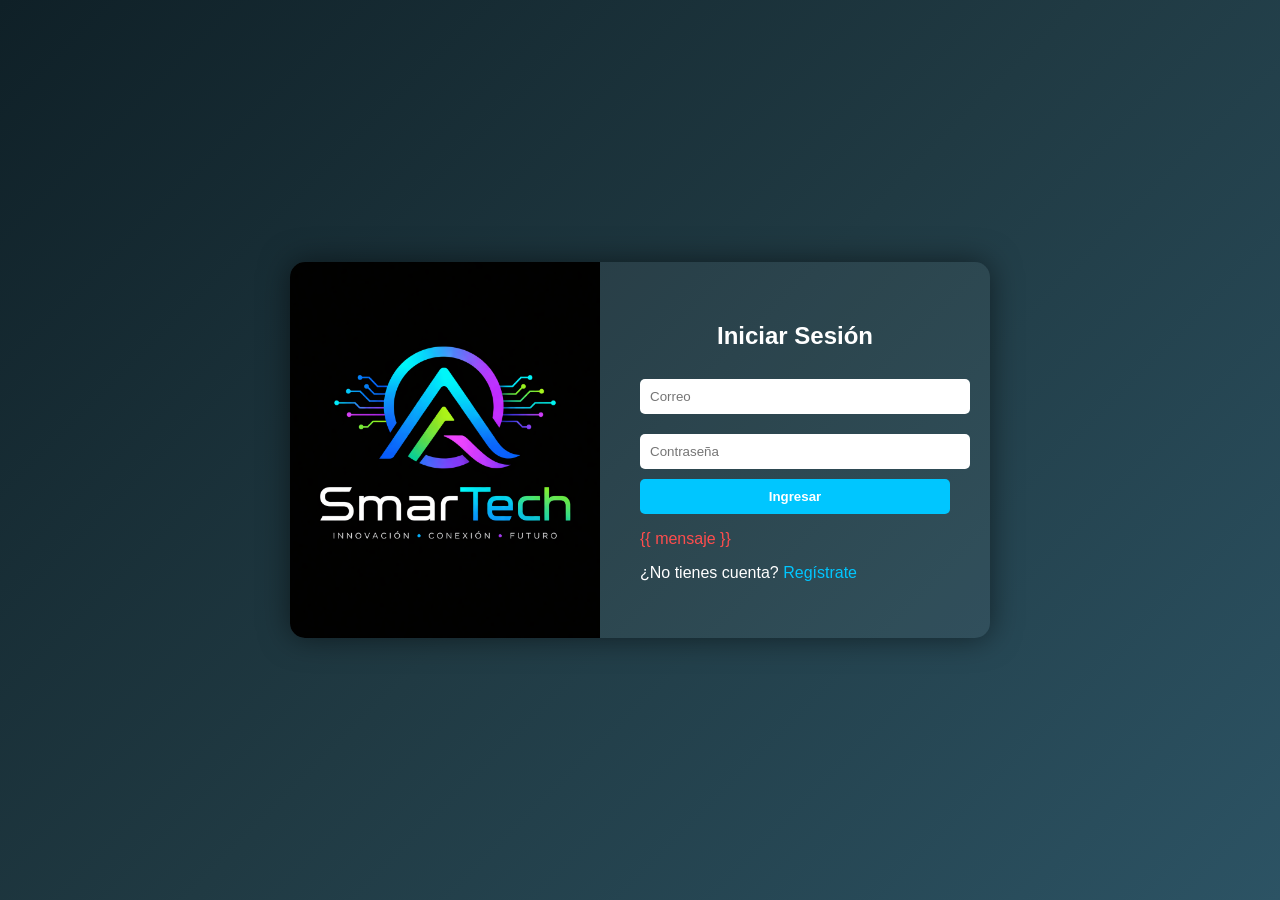
<file: templates/login.html>
<!DOCTYPE html>
<html lang="es">
<head>
<meta charset="UTF-8">
<title>Login</title>

<style>
body {
    margin: 0;
    height: 100vh;
    font-family: Arial;
    background: linear-gradient(135deg, #0f2027, #203a43, #2c5364);
    display: flex;
    justify-content: center;
    align-items: center;
}

.container {
    display: flex;
    width: 700px;
    background: rgba(255,255,255,0.05);
    border-radius: 15px;
    overflow: hidden;
    box-shadow: 0 0 30px rgba(0,0,0,0.5);
}

.left {
    flex: 1;
    background: url('/static/img/fondo.jpg') no-repeat center;
    background-size: cover;
}

.right {
    flex: 1;
    padding: 40px;
    color: white;
}

h2 {
    text-align: center;
}

input {
    width: 100%;
    padding: 10px;
    margin: 10px 0;
    border: none;
    border-radius: 5px;
}

button {
    width: 100%;
    padding: 10px;
    background: #00c6ff;
    border: none;
    color: white;
    font-weight: bold;
    border-radius: 5px;
}

.error {
    color: #ff4d4d;
}

a {
    color: #00c6ff;
    text-decoration: none;
}
</style>

</head>
<body>

<div class="container">

<div class="left"></div>

<div class="right">
    <h2>Iniciar Sesión</h2>

    <form method="POST">
        <input type="email" name="email" placeholder="Correo" required>
        <input type="password" name="password" placeholder="Contraseña" required>
        <button>Ingresar</button>
    </form>

    <p class="error">{{ mensaje }}</p>

    <p>¿No tienes cuenta? <a href="/registro">Regístrate</a></p>
</div>

</div>

</body>
</html>
</file>
